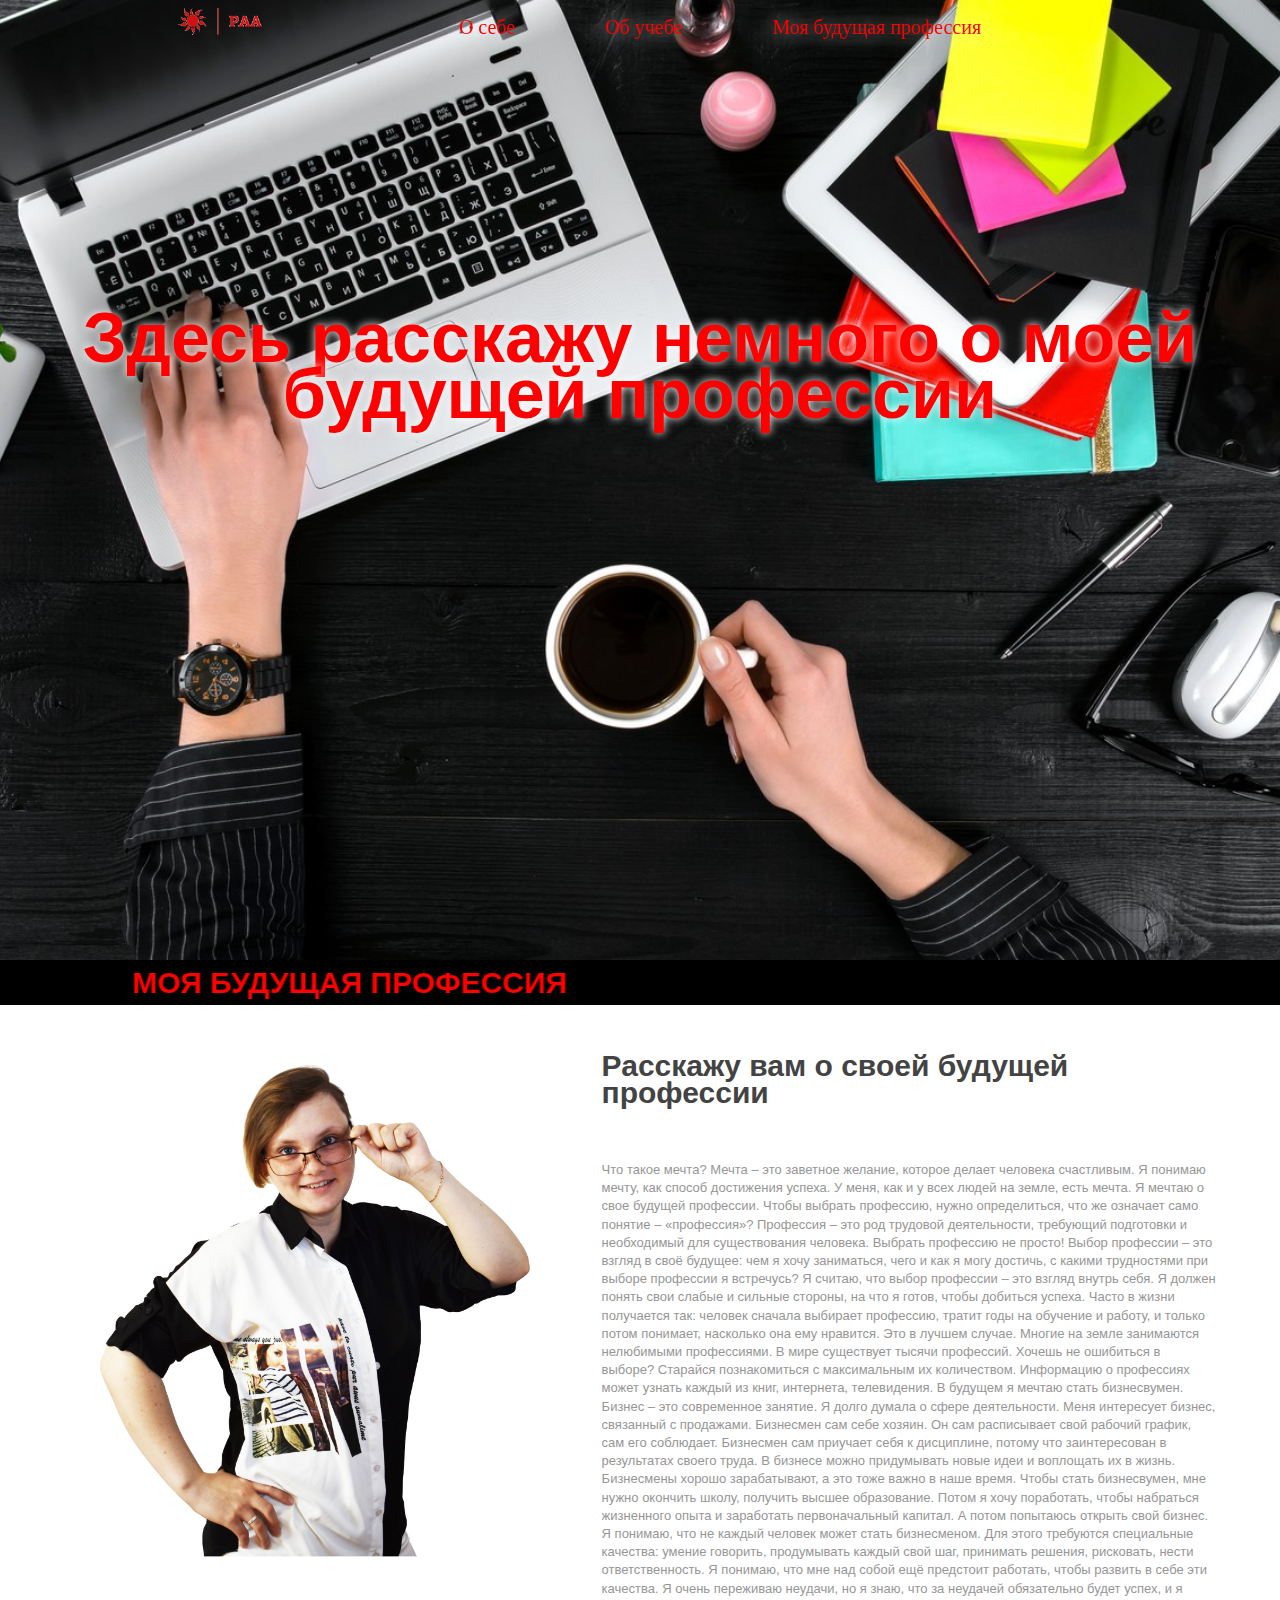
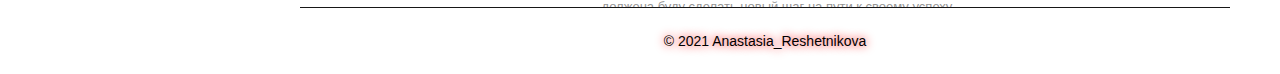
<file: profession.html>
<!DOCTYPE html>
<html lang="en">
<head>
    <meta charset="UTF-8">
    <meta http-equiv="X-UA-Compatible" content="IE=edge">
    <meta name="viewport" content="width=device-width, initial-scale=1.0">
    <title>Site</title>
    <link rel="stylesheet" href="css/p_main.css"/>
</head>
<body>
    <div id="blok-menu">
        <div id="logo" class="animate">
            Логотип
        </div>
        <ul class="menu">	
            <li><a href="index.html">О себе</a></li>
            <li><a href="study.html">Об учебе</a></li>
            <li><a href="profession.html">Моя будущая профессия</a></li>
        </ul>
    </div>
    <div class="header">
        <h1>Здесь расскажу немного о моей будущей профессии</h1>
    </div>
    <marquee behavior="alternate" bgcolor="#000000" direction="right" scrollamount="15" style="color: #ff0000; onmousedown="this.stop()" onmouseup="this.start()">МОЯ БУДУЩАЯ ПРОФЕССИЯ</marquee>
    <div id="about">
        <div class="col left">
            <img alt="img" src="img/five.png"/>
        </div>
        <div class="col right">
            <h2>
                Расскажу вам о своей будущей профессии
            </h2>
            <p>
                Что такое мечта? Мечта – это заветное желание, которое делает человека счастливым. 
                Я понимаю мечту, как способ достижения успеха. У меня, как и у всех людей на земле, есть мечта. 
                Я мечтаю о свое будущей профессии. Чтобы выбрать профессию, нужно определиться, что же означает само понятие – «профессия»?
                Профессия – это род трудовой деятельности, требующий подготовки и необходимый для существования человека.
                Выбрать профессию не просто! Выбор профессии – это взгляд в своё будущее: чем я хочу заниматься, чего и как я могу достичь, 
                с  какими трудностями при выборе профессии я встречусь?  Я считаю, что выбор профессии – это взгляд внутрь себя. 
                Я должен понять свои слабые и сильные стороны, на что  я готов, чтобы добиться  успеха.
                Часто в жизни получается так: человек сначала выбирает профессию, тратит годы на обучение и работу, и только потом понимает, 
                насколько она ему нравится. Это в лучшем случае. Многие на земле занимаются нелюбимыми профессиями.
                В мире существует тысячи профессий.  Хочешь не ошибиться в выборе? Старайся познакомиться с максимальным их количеством. 
                Информацию о профессиях  может узнать каждый из книг, интернета, телевидения.
                В будущем я мечтаю стать бизнесвумен. Бизнес – это современное занятие. Я  долго думала  о сфере деятельности. Меня интересует бизнес, 
                связанный с продажами.  Бизнесмен сам себе хозяин. Он сам расписывает свой рабочий график, сам его соблюдает. 
                Бизнесмен сам приучает себя к дисциплине, потому что заинтересован в результатах своего труда. В бизнесе можно придумывать новые идеи 
                и воплощать их в жизнь. Бизнесмены хорошо зарабатывают, а это тоже важно в наше время. Чтобы стать бизнесвумен, мне нужно окончить школу, 
                получить высшее образование. Потом я хочу поработать, чтобы набраться жизненного опыта и заработать первоначальный капитал. 
                А потом попытаюсь открыть свой бизнес. Я понимаю, что не каждый человек может стать бизнесменом. Для этого требуются специальные качества: 
                умение говорить, продумывать каждый свой шаг, принимать решения, рисковать,  нести ответственность. Я понимаю, что мне над собой ещё 
                предстоит работать, чтобы развить в себе эти качества. Я очень переживаю неудачи, но я знаю, что за неудачей обязательно будет успех,  и я  должена буду 
                сделать новый шаг на пути к своему успеху.
            </p>
        </div>
    </div>
	<div class="footer_bottom"><span>© 2021 Anastasia_Reshetnikova</span> 
    </div>
</body>
</html>
</file>
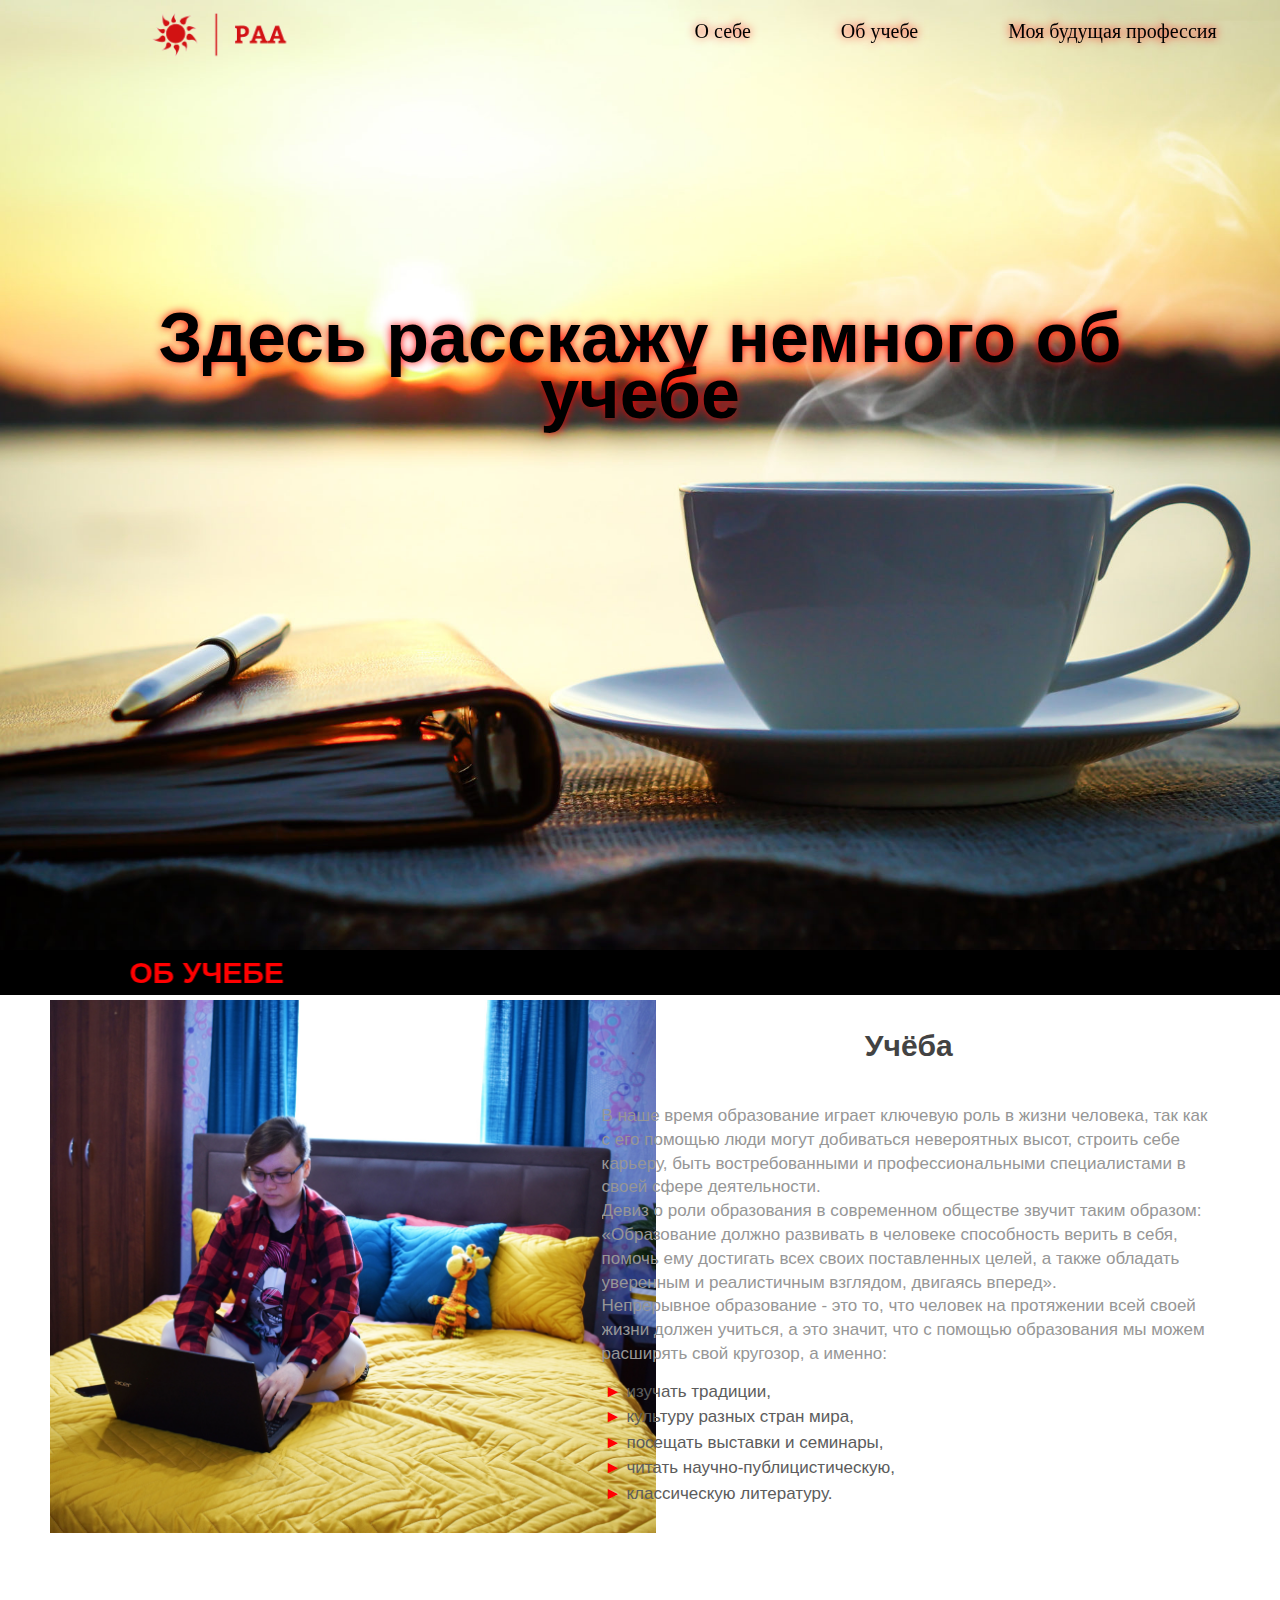
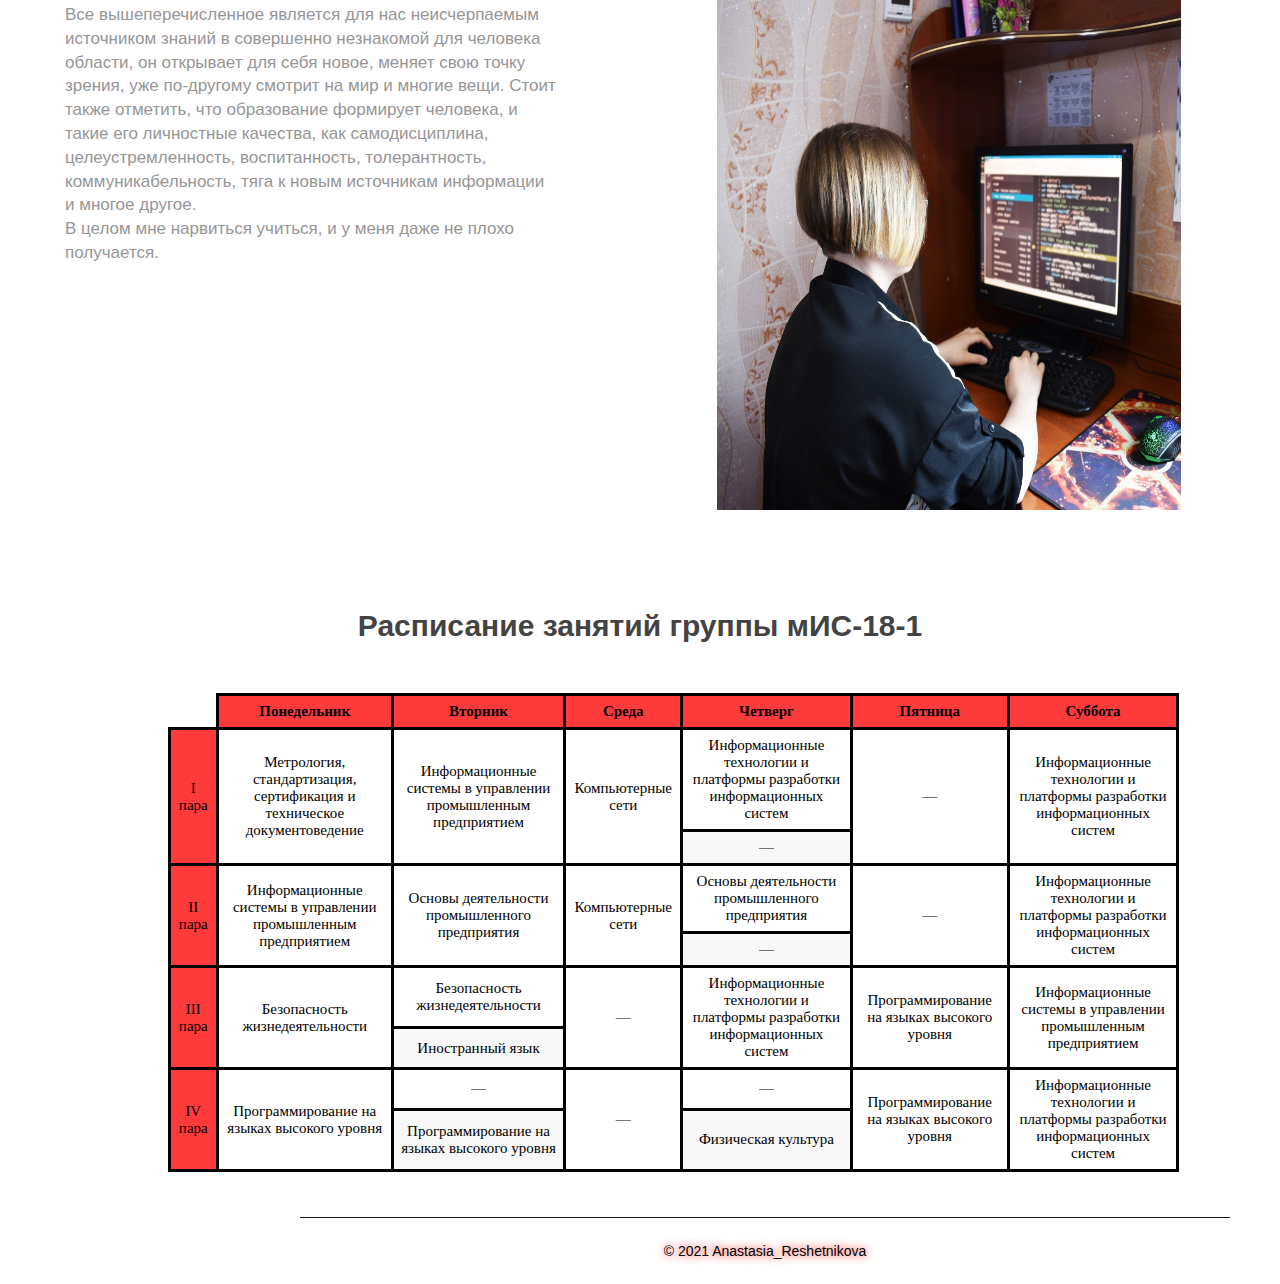
<file: study.html>
<!DOCTYPE html>
<html lang="en">
<head>
    <meta charset="UTF-8">
    <meta http-equiv="X-UA-Compatible" content="IE=edge">
    <meta name="viewport" content="width=device-width, initial-scale=1.0">
    <title>Site</title>
    <link rel="stylesheet" href="css/s_main.css"/>
</head>
<body>
    <div id="blok-menu">
        <div id="logo" class="animate">
            Логотип
        </div>
        <ul class="menu">	
            <li><a href="index.html">О себе</a></li>
            <li><a href="study.html">Об учебе</a></li>
            <li><a href="profession.html">Моя будущая профессия</a></li>
        </ul>
    </div>
    <div class="header">
        <h1>Здесь расскажу немного об учебе</h1>
    </div>
    <marquee behavior="alternate" bgcolor="#000000" direction="right" scrollamount="15" style="color: #ff0000; onmousedown="this.stop()" onmouseup="this.start()">ОБ УЧЕБЕ</marquee>
    <div id="about">
        <div class="col left">
            <img alt="img" src="img/three.jpg"/>
        </div>
        <div class="col right">
            <h2>
                Учёба
            </h2>
            <p>
                В наше время образование играет ключевую роль в жизни человека, так как с его помощью люди могут добиваться невероятных высот, 
                строить себе карьеру, быть востребованными и профессиональными специалистами в своей сфере деятельности.<br>
                Девиз о роли образования в современном обществе звучит таким образом: «Образование должно развивать в человеке способность 
                верить в себя, помочь ему достигать всех своих поставленных целей, а также обладать уверенным и реалистичным взглядом, 
                двигаясь вперед».<br> Непрерывное образование - это то, что человек на протяжении всей своей жизни должен учиться, 
                а это значит, что с помощью образования мы можем расширять свой кругозор, а именно: 
                <ul>
                    <li>изучать традиции,</li> 
                    <li>культуру разных стран мира,</li>
                    <li>посещать выставки и семинары,</li>
                    <li>читать научно-публицистическую,</li>
                    <li>классическую литературу.</li>
                </ul>
            </p>
        </div>
    </div>
    <div id="about2">
        <div class="col left">
            <p>
                Все вышеперечисленное является для нас неисчерпаемым источником знаний в совершенно незнакомой для человека области, 
                он открывает для себя новое, меняет свою точку зрения, уже по-другому смотрит на мир и многие вещи.
                Стоит также отметить, что образование формирует человека, и такие его личностные качества, как самодисциплина, 
                целеустремленность, воспитанность, толерантность, коммуникабельность, тяга к новым источникам информации и многое другое.<br>
                В целом мне нарвиться учиться, и у меня даже не плохо получается.
            </p>
        </div>
        <div class="col right">
            <img alt="img" src="img/four.jpg"/>
        </div>
    </div>
    <h2>Расписание занятий группы мИС-18-1</h2>
    <iframe style="width:100% height:500px" src="table.html"></iframe>
	<div class="footer_bottom"><span>© 2021 Anastasia_Reshetnikova</span> 
    </div>
</body>
</html>
</file>
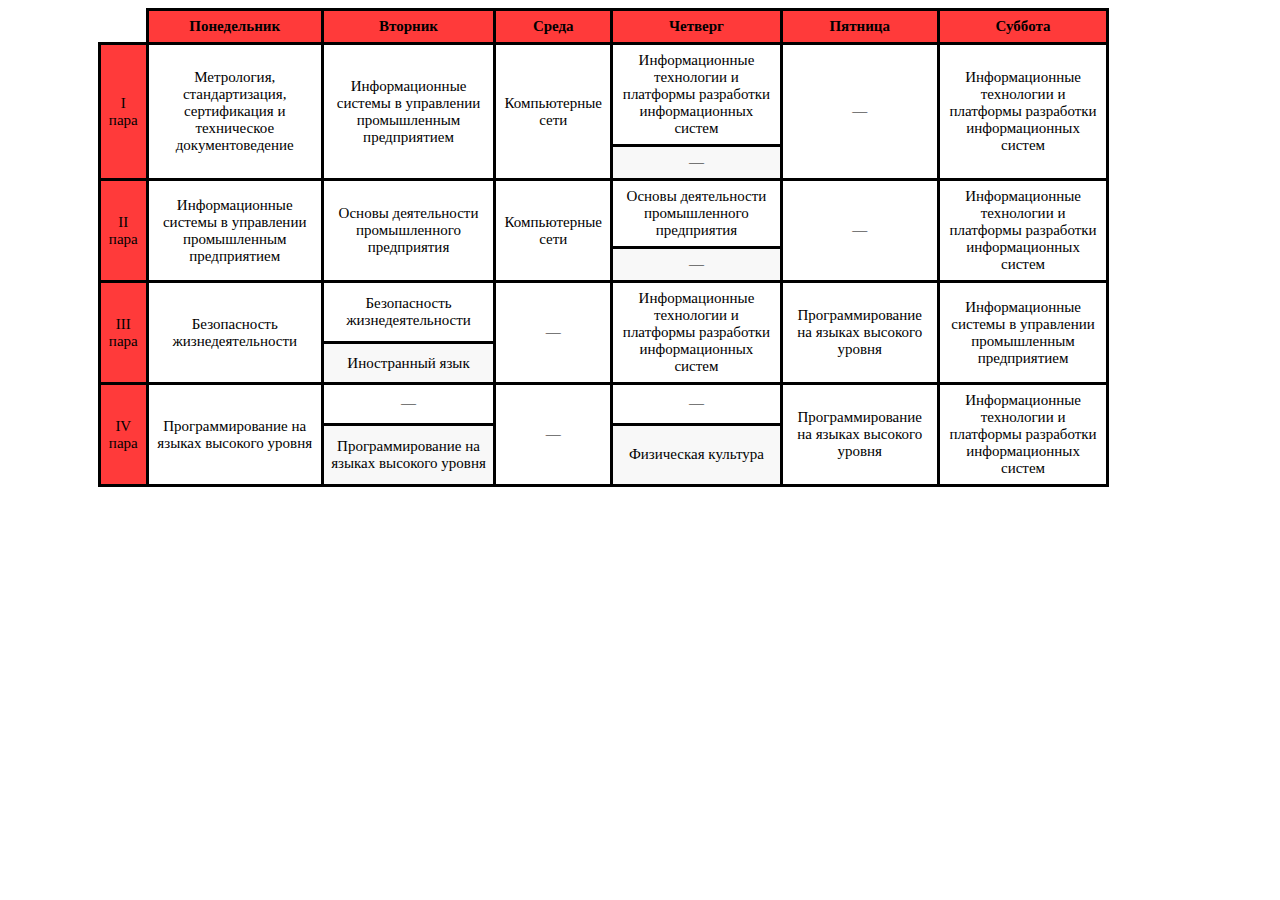
<file: table.html>
<!DOCTYPE html>
<html lang="en">
<head>
    <meta charset="UTF-8">
    <meta http-equiv="X-UA-Compatible" content="IE=edge">
    <meta name="viewport" content="width=device-width, initial-scale=1.0">
    <title>Site</title>
    <link rel="stylesheet" href="css/t_main.css"/>
</head>
<body>
    <table class="table" align="center">
        <thead>
            <tr>
                <th style="background: white; border-top: white; border-left: white;">&nbsp;</th>
                <th>Понедельник</th>
                <th>Вторник</th>
                <th>Среда</th>
                <th>Четверг</th>
                <th>Пятница</th>
                <th>Суббота</th>
            </tr>
        </thead>
        <tbody>
            <tr>
                <td class="block" rowspan="2">I пара</td>
                <td rowspan="2"> Метрология, стандартизация, сертификация и техническое документоведение</td>
                <td rowspan="2">Информационные системы в управлении промышленным предприятием</td>
                <td rowspan="2">Компьютерные сети</td>
                <td>Информационные технологии и платформы разработки информационных систем</td>
                <td rowspan="2">&#8212;</td>
                <td rowspan="2">Информационные технологии и платформы разработки информационных систем</td>
            </tr>
            <tr>
                <td>&#8212;</td>
            </tr>
            <tr>
                <td class="block" rowspan="2">II пара</td>
                <td rowspan="2">Информационные системы в управлении промышленным предприятием</td>
                <td rowspan="2">Основы деятельности промышленного предприятия</td>
                <td rowspan="2">Компьютерные сети</td>
                <td>Основы деятельности промышленного предприятия</td>
                <td rowspan="2">&#8212;</td>
                <td rowspan="2">Информационные технологии и платформы разработки информационных систем</td>
            </tr>
            <tr>
                <td>&#8212;</td>
            </tr>
            <tr>
                <td class="block" rowspan="2">III пара</td>
                <td rowspan="2">Безопасность жизнедеятельности</td>
                <td>Безопасность жизнедеятельности</td>
                <td rowspan="2"> &#8212;</td>
                <td rowspan="2">Информационные технологии и платформы разработки информационных систем</td>
                <td rowspan="2">Программирование на языках высокого уровня</td>
                <td rowspan="2">Информационные системы в управлении промышленным предприятием</td>
            </tr>
            <tr>
                <td>Иностранный язык</td>
            </tr>
            <tr>
                <td class="block" rowspan="2">IV пара</td>
                <td rowspan="2">Программирование на языках высокого уровня</td>
                <td>&#8212;</td>
                <td rowspan="2">&#8212;</td>
                <td>&#8212;</td>
                <td rowspan="2">Программирование на языках высокого уровня</td>
                <td rowspan="2">Информационные технологии и платформы разработки информационных систем</td>
            </tr>
            <tr>
                <td>Программирование на языках высокого уровня</td>
                <td>Физическая культура</td>
            </tr>
        </tbody>
    </table>
</body>
</html>
</file>
<file: css/p_main.css>
body,html{
    width:100%;
    height:100%;
    padding:0px;
    margin:0px
}
p,li,h1,h2,h3,h4,h5,h6{
    margin:0px;
    padding:0px
}
ul{
    margin:0px;
    padding:0px
}
li{
    padding:0px;
    margin:0px;
    list-style:none
}
form{
    padding:0px;
    margin:0px
}
a img{
    border:none
}
.clear{
    clear:both
}
a{
    color:inherit
}
a:active,a:link{
    outline:none
}
a,a:link{
    text-decoration:none
}
a:hover{
    text-decoration:underline
}
a{
    color:#4bb8d2
}

body{
    font-family:'Raleway', sans-serif;
    font-size:62.5%;
    color:#434343;
    -webkit-animation:fadeIn 1s .1s ease both;
    -moz-animation:fadeIn 1s .1s ease both;
    -ms-animation:fadeIn 1s .1s ease both;
    -o-animation:fadeIn 1s .1s ease both;
    animation:fadeIn 1s .1s ease both
}
p,li{
    font-size:1.7em;
    font-family:helvetica,Arial;
    color:#5c5c5c;
    line-height:1.5em;padding:9px 20px
}
ul{
    padding:9px 0
}
li{
    line-height:1.5em;
    padding:0px 20px
}
h1{
    color:rgb(253, 9, 9);
    font-size:7em;
    font-weight:bold;
    line-height:0.8em
}
h2{
    text-align:center;
    padding:12px 20px;
    font-size:3em;
    font-weight:bold
}

h3{
    padding:20px 20px 0;
    font-size:1.8em;
    font-weight:bold
}
 
#blok-menu {
	position: fixed;
    top: 0;
    left: 0;
    width: 100%;
    height: 70px;
    line-height: 70px;
    background: rgba(255,255,255,0.0);
    padding: 0 80px;
}

.menu {
	margin: 0 auto;
	display: table;
}

.menu li {
	float: left;
	list-style: none;
	margin: 7px 25px;
} 

.menu li a {
	font: 20px Impact, fantasy;
	color: red;
    text-shadow: #fff 0 0 20px;
}

.menu li a: hover {
	font: 18px Verdana, Arial, Helvetica, sans-serif;
	color: #ccc;
	border-bottom: 1px dotter #ccc;
    text-decoration: none
}

#logo{
    width:100px;
    height:60px;
    position:absolute;
    left:20%;
    margin-left:-117.5px;
    background:url("../img/logo.png") no-repeat;
    background-size:100%;
    text-indent:100%;
    white-space:nowrap;
    overflow:hidden
}

.header {
    height: 860px;
    padding-top: 100px;
    padding-left: 70px;
    padding-right: 70px;
    padding-bottom: 0%;
    background:url("../img/p_header.jpg") no-repeat center;
    background-size: cover; 
}

.header h1 {
    color: red;
    text-shadow: white 0 0 10px;
    margin-top: 210px;
    text-align: center;
}

marquee {
    font-size: 30px;
    font-weight: bolder;
    line-height: 150%;
    text-shadow: #000000 0px 1px 1px;
    width: 1519px;
}

#about{
    width:100%;
    height:600px;
    overflow:hidden;
    background:#fff
}
#about .col{
    float:left
}
#about .col.right{
    height:100%;
    width:48%;
    margin-right:5%;
    overflow:hidden
}
#about .col.left{
    width:40%;
    padding-right:7%
}
#about img{
    width:50%;
    height: 100%;
    margin-left: 70px;
    min-width: 500px;
}
#about h2{
    padding:45px 0 0 0;
    text-align:left;
    font-size:3em;
    line-height:0.9em
}
#about p {
    padding:55px 0 0 0;
    text-align:left;
    font-size: 13px;
    line-height:1.4em;
    color:#969696
}

iframe {
	width:100%;
	height: 500px;
	border: none;
    margin-top: 30px;
    margin-bottom: 30px;
    margin-left: 70px;
    margin-right: 70px;
}

.footer_bottom {
    border-top: 1px solid #171717;
    padding: 25px 0;
    width: 930px;
    margin-left: 300px;
    text-shadow: red 0 0 10px;
}

.footer_bottom span {
    display: block;
    font-size: 14px;
    color: #000;
    text-align: center;
}
</file>
<file: css/s_main.css>
body,html{
    width:100%;
    height:100%;
    padding:0px;
    margin:0px
}
p,li,h1,h2,h3,h4,h5,h6{
    margin:0px;
    padding:0px
}
ul{
    margin:0px;
    padding:0px
}
li{
    padding:0px;
    margin:0px;
    list-style:none
}
form{
    padding:0px;
    margin:0px
}
a img{
    border:none
}
.clear{
    clear:both
}
a{
    color:inherit
}
a:active,a:link{
    outline:none
}
a,a:link{
    text-decoration:none
}
a:hover{
    text-decoration:underline
}
a{
    color:#4bb8d2
}

body{
    font-family:'Raleway', sans-serif;
    font-size:62.5%;
    color:#434343;
    -webkit-animation:fadeIn 1s .1s ease both;
    -moz-animation:fadeIn 1s .1s ease both;
    -ms-animation:fadeIn 1s .1s ease both;
    -o-animation:fadeIn 1s .1s ease both;
    animation:fadeIn 1s .1s ease both
}
p,li{
    font-size:1.7em;
    font-family:helvetica,Arial;
    color:#5c5c5c;
    line-height:1.5em;
    padding: 6px 10px
}
ul{
    padding: 13px 0
}
li{
    line-height:1.5em;
    padding:0px 20px
}
h1{
    color:rgb(253, 9, 9);
    font-size:7em;
    font-weight:bold;
    line-height:0.8em
}
h2{
    text-align:center;
    padding:12px 20px;
    font-size:3em;
    font-weight:bold
}

h3{
    padding:20px 20px 0;
    font-size:1.8em;
    font-weight:bold
}
 
#blok-menu {
	position: fixed;
    top: 0;
    left: 0;
    width: 100%;
    height: 70px;
    line-height: 70px;
    background: rgba(255,255,255,0.0);
    padding: 0 80px;
}

.menu {
	margin: 0 auto;
	display: table;
    margin-left: 44.5%;
}

.menu li {
	float: left;
	list-style: none;
	margin: 7px 25px;
} 

.menu li a {
	font: 20px Impact, fantasy;
	color: black;
    text-shadow: red 0 0 10px;
}

.menu li a: hover {
	font: 18px Verdana, Arial, Helvetica, sans-serif;
	color: #ccc;
	border-bottom: 1px dotter #ccc;
    text-decoration: none
}

#logo{
    width:160px;
    height:60px;
    position:absolute;
    left:20%;
    margin-left:-147px;
    background:url("../img/logo.png") no-repeat;
    background-size:100%;
    text-indent:100%;
    white-space:nowrap;
    overflow:hidden
}

.header {
    height: 850px;
    padding-top: 100px;
    padding-left: 70px;
    padding-right: 70px;
    padding-bottom: 0%;
    background:url("../img/s_header.jpg") no-repeat center;
    background-size: cover; 
}

.header h1 {
    color: #000;
    text-shadow: red 0 0 10px;
    margin-top: 210px;
    text-align: center;
}

marquee {
    font-size: 30px;
    font-weight: bolder;
    line-height: 150%;
    text-shadow: #000000 0px 1px 1px;
}

#about{
    width:100%;
    height:600px;
    overflow:hidden;
    background:#fff
}
#about .col{
    float:left
}
#about .col.right{
    height:100%;
    width: 48%;
    margin-right:5%;
    overflow:hidden
}
#about .col.left{
    width:40%;
    padding-right:7%
}
#about img{
    width:100%;
    height: 100%;
    margin-top: 3px;
    margin-left: 50px;   
    min-width: 606px;
}
#about h2{
    padding: 35px 0 0 0;
    text-align:center;
    font-size:3em;
    line-height:0.9em
}
#about p {
    padding: 45px 0 0 0;
    text-align:left;
    font-size: 10зч;
    line-height:1.4em;
    color:#969696
}

#about li {
    list-style: none; 
    text-indent: -1em; 
}
#about li::before {
    content: '\25ba'; 
    padding-right: 5px; 
    color: red; 
}

#about2{
    width: 100%;
    height: 600px;
    overflow: hidden;
    background: #fff
}
#about2 .col{
    float: left
}
#about2 .col.right{
    height:100%;
    width: 48%;
    margin-right:5%;
    overflow:hidden
}
#about2 .col.left{
    width:40%;
    margin-left: 55px;
    
}
#about2 img{
    width:95%;
    height: 85%;
    margin-top: 3px;  
    margin-left: 150px;
}

#about2 p {

    text-align:left;
    font-size: 10зч;
    line-height:1.4em;
    color:#969696
}

iframe {
	width:100%;
	height: 500px;
	border: none;
    margin-top: 30px;
    margin-bottom: 30px;
    margin-left: 70px;
    margin-right: 70px;
}

.footer_bottom {
    border-top: 1px solid #171717;
    padding: 25px 0;
    width: 930px;
    margin-left: 300px;
}

.footer_bottom span {
    display: block;
    font-size: 14px;
    color: #000;
    text-align: center;
    text-shadow: red 0 0 10px;
}
</file>
<file: css/t_main.css>
.table {
	width: 80%;
	margin-bottom: 20px;
	border-bottom: 3px solid #fff;
	border-collapse: collapse; 
	font-size: 15px;
	background: #fff!important;
	text-align: center;
	margin-left: 90px;
}

.table th {
	font-weight: bold;
	padding: 7px;
	background: #ff3a3a;
	border: 3px solid #000000;
	font-size: 15px;
	text-align: center;
}
.table td {
	padding: 7px;
	border: 3px solid #000000;
	border-top: 3px solid #fff;
	font-size: 15px;
}
.table tbody tr:nth-child(even){
	background: #f8f8f8!important;
}

.table td:hover {
	background: #ff9696;
}	



.block {
	background: #ff3a3a;
	border: 3px solid #fff;
}
</file>
